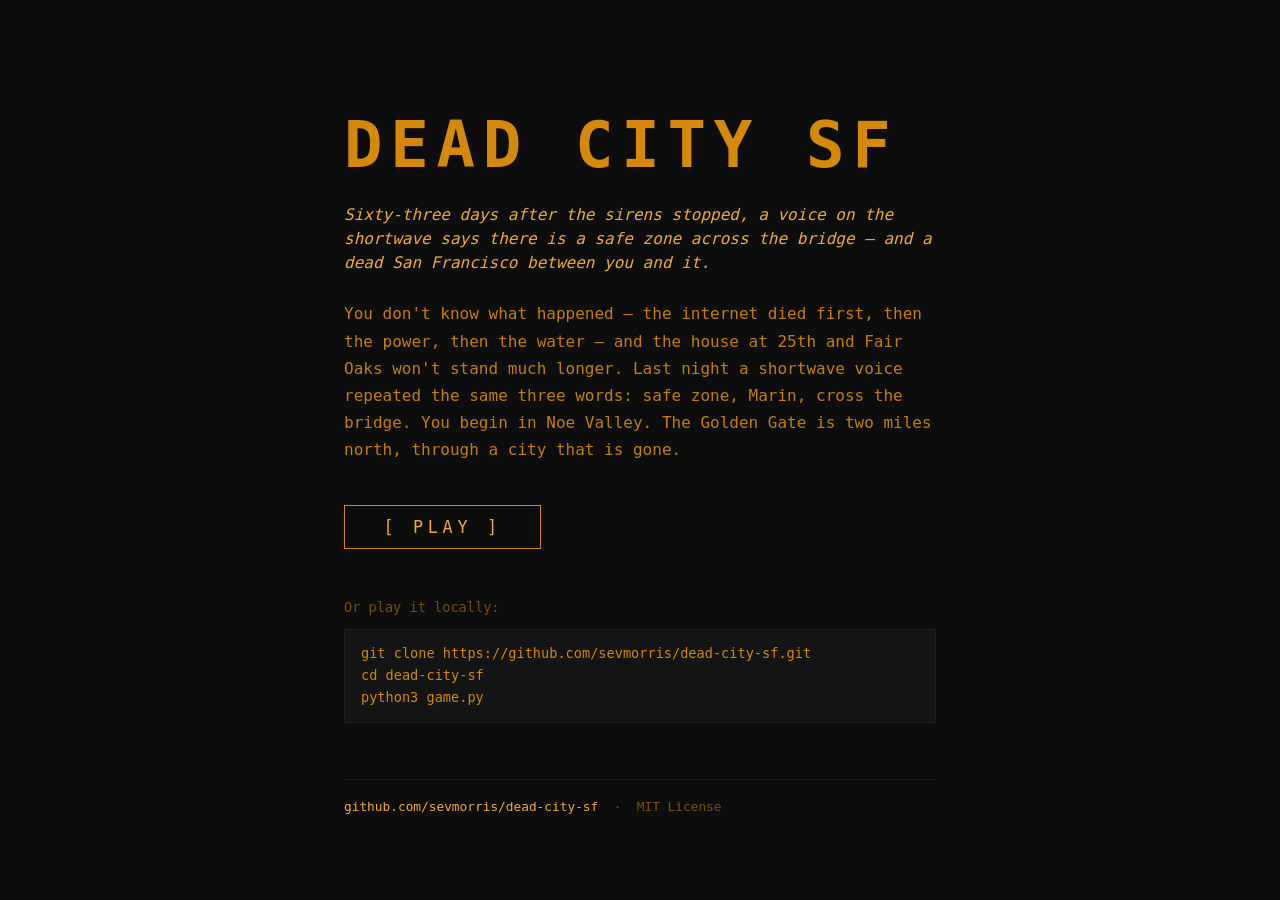
<file: docs/index.html>
<!DOCTYPE html>
<html lang="en">
<head>
  <meta charset="utf-8">
  <meta name="viewport" content="width=device-width, initial-scale=1">
  <title>Dead City SF</title>
  <link rel="stylesheet" href="style.css">
</head>
<body>
  <main class="landing">
    <h1>DEAD CITY SF</h1>

    <p class="tagline">Sixty-three days after the sirens stopped, a voice on the
      shortwave says there is a safe zone across the bridge &mdash; and a dead
      San Francisco between you and it.</p>

    <p class="premise">You don't know what happened &mdash; the internet died
      first, then the power, then the water &mdash; and the house at 25th and
      Fair Oaks won't stand much longer. Last night a shortwave voice repeated
      the same three words: safe zone, Marin, cross the bridge. You begin in Noe
      Valley. The Golden Gate is two miles north, through a city that is gone.</p>

    <a class="play" href="play.html">[ PLAY ]</a>

    <div class="local">
      <div>Or play it locally:</div>
      <pre>git clone https://github.com/sevmorris/dead-city-sf.git
cd dead-city-sf
python3 game.py</pre>
    </div>

    <div class="footer">
      <a href="https://github.com/sevmorris/dead-city-sf">github.com/sevmorris/dead-city-sf</a>
      &nbsp;&middot;&nbsp; MIT License
    </div>
  </main>
</body>
</html>
</file>
<file: docs/style.css>
/* Dead City SF — shared dark/amber palette, monospace, no animation
   except the xterm cursor blink. */

:root {
  --bg: #0d0d0d;
  --amber: #d4890a;
  --amber-bright: #f0a93a;
  --amber-dim: #7a4f08;
  --line: #1f1f1f;
  --panel: #141414;
}

* { box-sizing: border-box; }

html, body {
  margin: 0;
  padding: 0;
  height: 100%;
  background: var(--bg);
  color: var(--amber);
  font-family: "SFMono-Regular", Menlo, Consolas, "DejaVu Sans Mono",
               "Courier New", monospace;
}

a { color: var(--amber-bright); text-decoration: none; }
a:hover { text-decoration: underline; }

/* ---------- Landing page ---------- */

.landing {
  max-width: 640px;
  margin: 0 auto;
  padding: 12vh 24px 48px;
}

.landing h1 {
  font-size: clamp(2.2rem, 9vw, 4rem);
  letter-spacing: 0.12em;
  font-weight: 700;
  margin: 0 0 1.3rem;
}

.tagline {
  color: var(--amber-bright);
  font-style: italic;
  line-height: 1.5;
  margin: 0 0 1.6rem;
}

.premise {
  line-height: 1.7;
  opacity: 0.92;
  margin: 0 0 2.6rem;
}

.play {
  display: inline-block;
  border: 1px solid var(--amber);
  padding: 0.7rem 2.4rem;
  letter-spacing: 0.28em;
  font-size: 1.05rem;
}
.play:hover {
  background: var(--amber);
  color: var(--bg);
  text-decoration: none;
}

.local {
  margin-top: 3rem;
  color: var(--amber-dim);
  font-size: 0.85rem;
  line-height: 1.6;
}
.local pre {
  background: var(--panel);
  border: 1px solid var(--line);
  padding: 0.85rem 1rem;
  margin: 0.6rem 0 0;
  overflow-x: auto;
  color: var(--amber);
}

.footer {
  margin-top: 3.5rem;
  padding-top: 1.2rem;
  border-top: 1px solid var(--line);
  color: var(--amber-dim);
  font-size: 0.8rem;
}

/* ---------- Terminal page ---------- */

body.terminal {
  height: 100vh;
  overflow: hidden;
}

#terminal {
  width: 100%;
  height: 100%;
  padding: 14px;
  overflow: hidden;
}

.xterm { height: 100%; }
</file>
